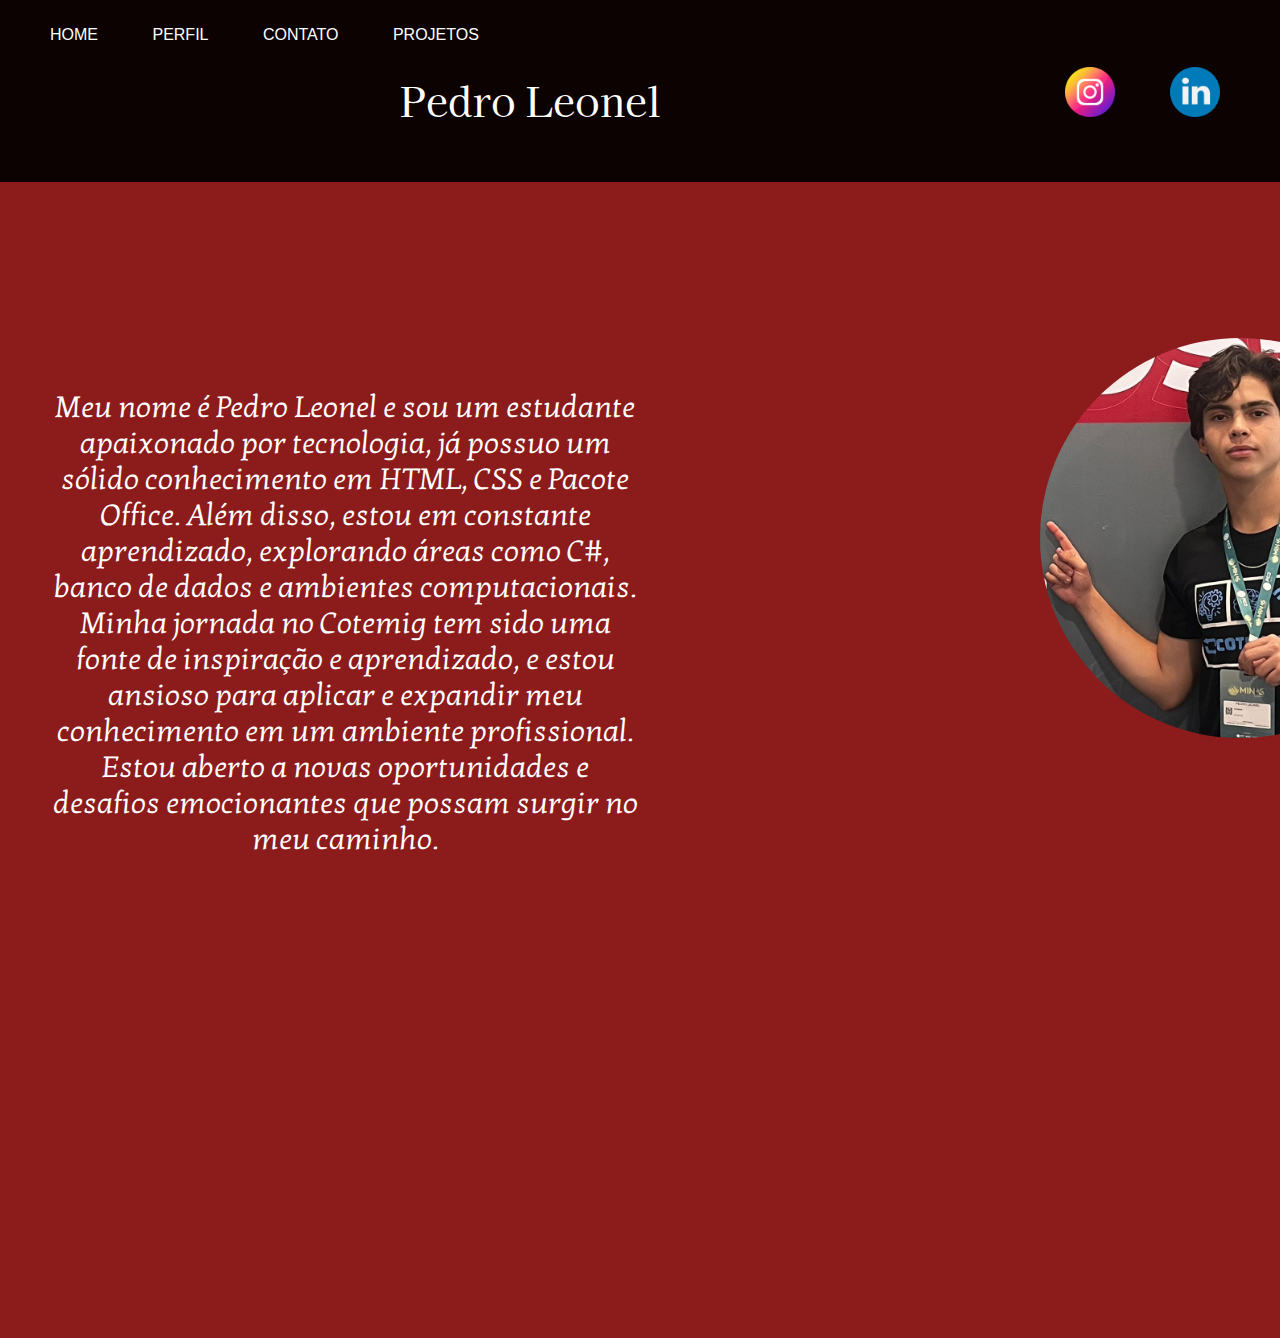
<file: Perfil.html>
<!DOCTYPE html>
<html lang="en">
<head>
    
    <link rel="preconnect" href="https://fonts.googleapis.com">
    <link rel="preconnect" href="https://fonts.gstatic.com" crossorigin>
    <link href="https://fonts.googleapis.com/css2?family=Kotta+One&display=swap" rel="stylesheet">
    <meta charset="UTF-8">
    <meta name="viewport" content="width=device-width, initial-scale=1.0">
    <title>Document</title>
    <link rel="stylesheet" href="Perfil.css">
    
    <link rel="preconnect" href="https://fonts.googleapis.com">
    <link rel="preconnect" href="https://fonts.gstatic.com" crossorigin>
    <link href="https://fonts.googleapis.com/css2?family=Kaisei+Opti:wght@400;500;700&display=swap" rel="stylesheet">

</head>
    <body>
        <header>
            <div>
                <nav>
                    <ul>
                        <li><a href="index.html">HOME</a></li>
                        <li><a href="Perfil.html">PERFIL</a></li>
                        <li><a href="contato.html">CONTATO</a></li>
                        <li><a href="projeto.html">PROJETOS</a></li>
                        <li> <h1 class="Titulo">Pedro Leonel</h1> </li>
                        <li><a class="icones" href="https://www.instagram.com/leonelintech/"><img class="icones" src="imagens/instagram.png"></a ></li>
                            <li><a class="icones" href="https://www.linkedin.com/in/pedro-leonel-7a9a90291/"> <img class="icones" src="imagens/linkedin.png" alt=""> </a></li>
                    </ul>
                </nav>
            </div>
        </header>
    
<div class="Texto">
    <p class="fonte">Meu nome é Pedro Leonel e sou um estudante apaixonado por tecnologia, 
        já possuo um sólido conhecimento em HTML, CSS e Pacote Office. Além disso, estou em constante aprendizado, explorando áreas como C#, 
        banco de dados e ambientes computacionais. Minha jornada no Cotemig tem sido uma fonte de inspiração e aprendizado,
         e estou ansioso para aplicar e expandir meu conhecimento em um ambiente profissional.
          Estou aberto a novas oportunidades e desafios emocionantes que possam surgir no meu caminho.</p>
          <div>
            
          </div>
<div class="imagem">
    <img class="imagem" src="imagens/WhatsApp Image 2024-09-11 at 14.48.14.jpeg" alt="" class="">
</div>
</div>

    </body>
    </html>
</html>
</file>
<file: Perfil.css>
body{
    border: 0;
    margin: 0;
    box-sizing: border-box;
    
}

header{
    padding: 10px;
    display: flex;
    font-family: "Inter", sans-serif;
    background-color: rgba(0, 0, 0, 0.914);
}
nav ul li{
    display: inline-block;
    margin-right: 50px;
}

nav ul li a{
    color: white;
    text-decoration: none;
    transition: 0.5s;
}

nav ul li a:hover{
    color: #df0e62;
    text-decoration: underline;
}

h1{color: white;
padding-left: 350px;
padding-right: 350px;}

body{background-color: rgb(140, 27, 27);}


.imagem{
    margin-left: 100%;
    display: flex;
    width: 50%;
    position: relative;
    width: 400px;
    height: 400px;
    object-fit: cover;
    border-radius: 50%;

}
.imagem img{
    position: absolute;
    top: -550px;
}

.icones{
    height: 50px;
}

.Texto{
    color: white;
    text-align: center;
    padding-top: 10%;
    text-align: center;
    display: grid;
    grid-template-columns: 1fr 1fr;
    font-size: 30px;
    margin: 50px;
    
}

.fonte{
    font-family: "Kotta One", serif;
    font-weight: 400;
    font-style: normal;
}


.Titulo{
    font-family: "Kaisei Opti", serif;
    font-weight: 400;
    font-style: normal;
    font-size: 40px;
}
</file>
